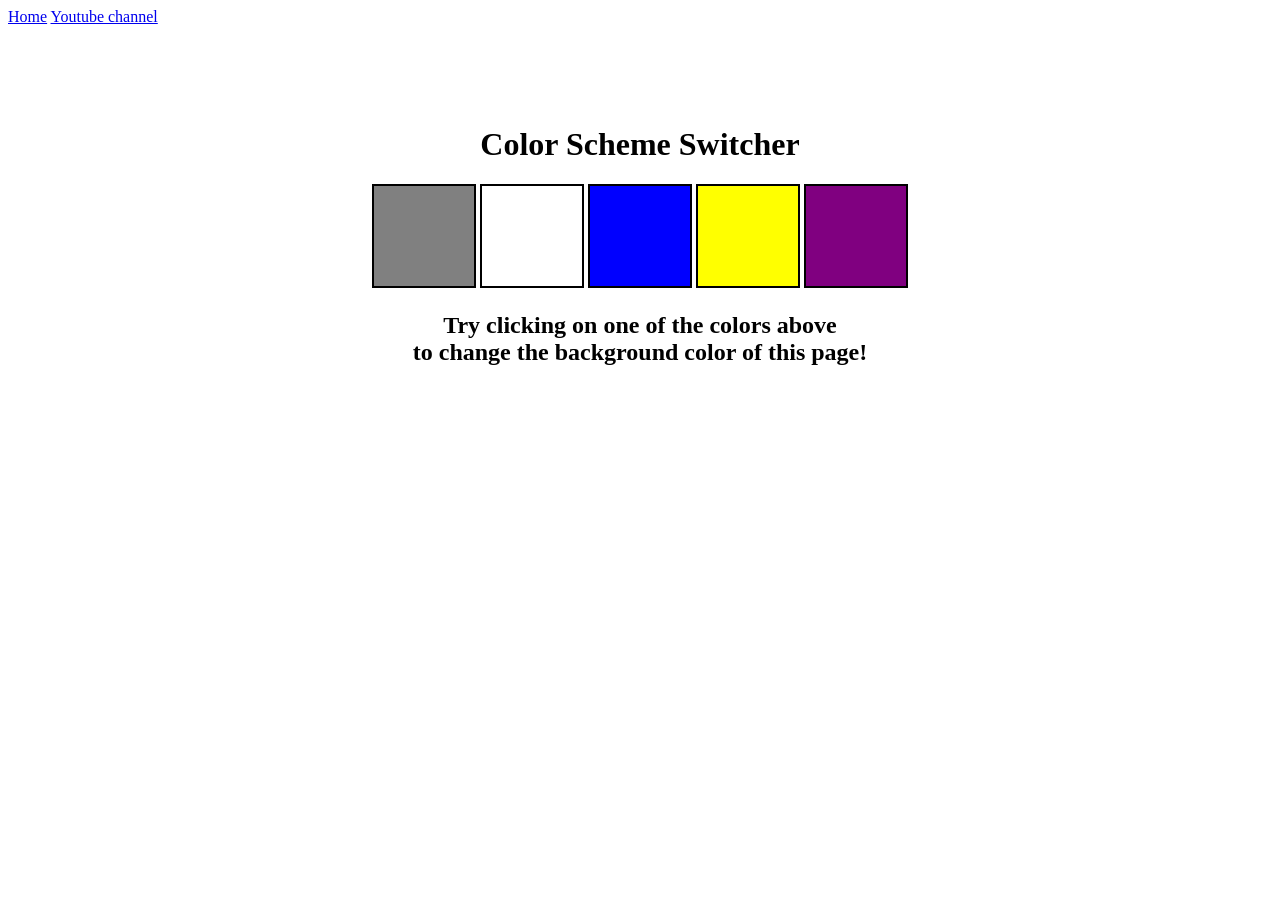
<file: 1-Color_changer/index.html>
<!DOCTYPE html>
<html lang="en">
  <head>
    <meta charset="UTF-8" />
    <meta name="viewport" content="width=device-width, initial-scale=1.0" />
    <meta http-equiv="X-UA-Compatible" content="ie=edge" />
    <link rel="stylesheet" href="style.css" />
    <!-- <link rel="stylesheet" href="../styles.css" /> -->
    <title>JavaScript Background Color Switcher</title>
  </head>
  <body>
    <nav>
      <a href="/" aria-current="page">Home</a>
      <a target="_blank" href="https://www.youtube.com/@chaiaurcode"
        >Youtube channel</a
      >
    </nav>
    <div class="canvas">
      <!-- <a
        style="
          background-color: #fff;
          padding: 10px 30px;
          border-radius: 8px;
          color: #212121;
          text-decoration: none;
          border: 2px solid #212121;
        "
        href="../index.html"
        >Back to Home Page</a
      > -->
      <h1>Color Scheme Switcher</h1>
      <span class="button" id="grey"></span>
      <span class="button" id="white"></span>
      <span class="button" id="blue"></span>
      <span class="button" id="yellow"></span>
      <span class="button" id="purple"></span>
      <h2>
        Try clicking on one of the colors above
        <span>to change the background color of this page!</span>
      </h2>
    </div>
    <script src="color.js"></script>
  </body>
</html>
</file>
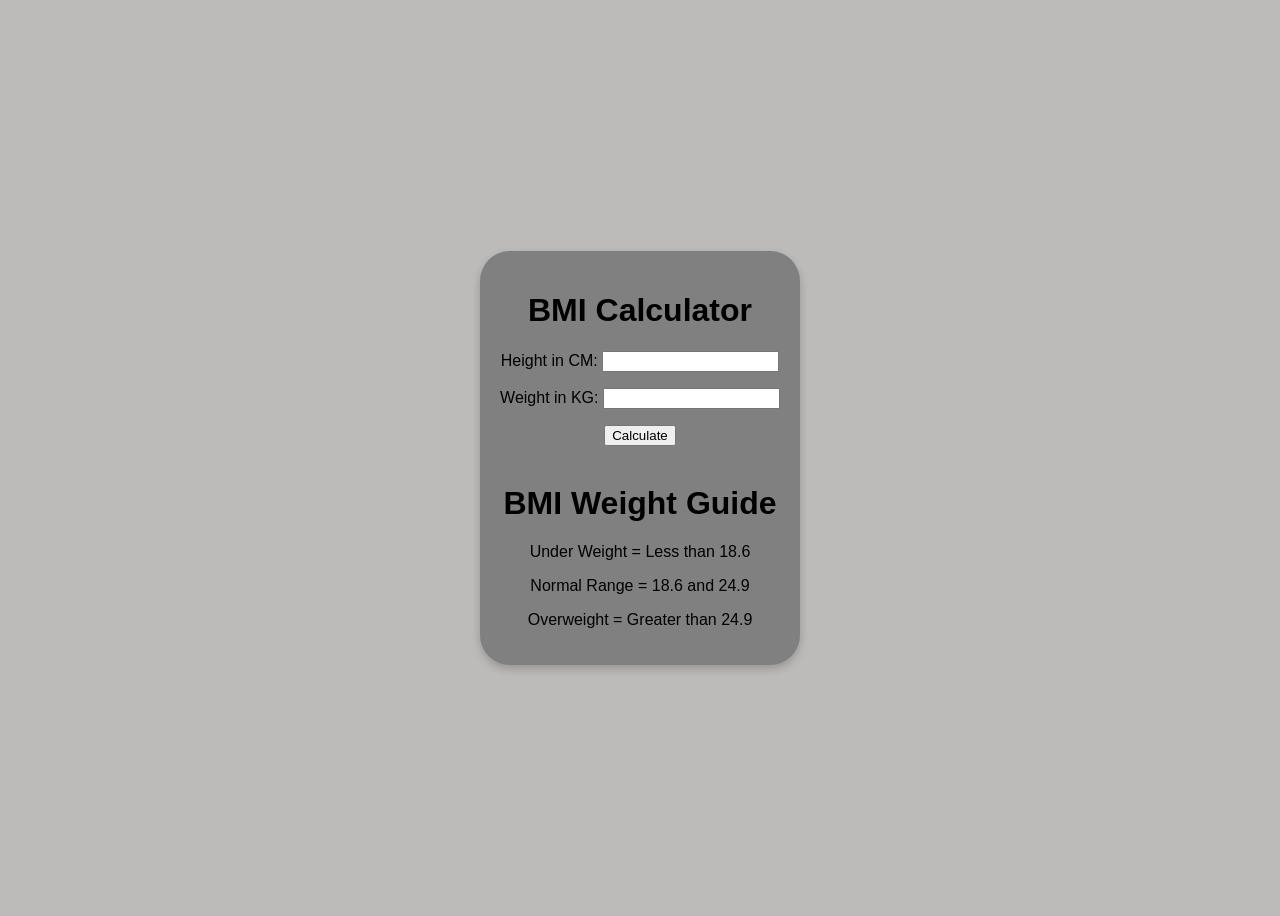
<file: 2-BMI_generator/index.html>
<!DOCTYPE html>
<html lang="en">
  <head>
    <meta charset="UTF-8" />
    <meta name="viewport" content="width=device-width, initial-scale=1.0" />
    <link rel="stylesheet" href="style.css" />
    <title>BMI Calculator</title>
  </head>
  <body>
    <div class="container">
      <h1>BMI Calculator</h1>
      <form>
      <p>
        <label for="">Height in CM: </label>
        <input type="text" id="height" />
      </p>
      <p>
        <label for="">Weight in KG: </label>
        <input type="text" id="weight" />
      </p>
      <button>Calculate</button>
      <br>
      <br>
      <div id="results"></div>
      <div id="resultguide"></div>
      <div id="weight-guide">
        <h1>BMI Weight Guide</h1>
        <p>Under Weight = Less than 18.6</p>
        <p>Normal Range = 18.6 and 24.9</p>
        <p>Overweight = Greater than 24.9</p>
      </div>
    </div>
    </form>
  </body>
  <script src="bmi.js"></script>
</html>
</file>
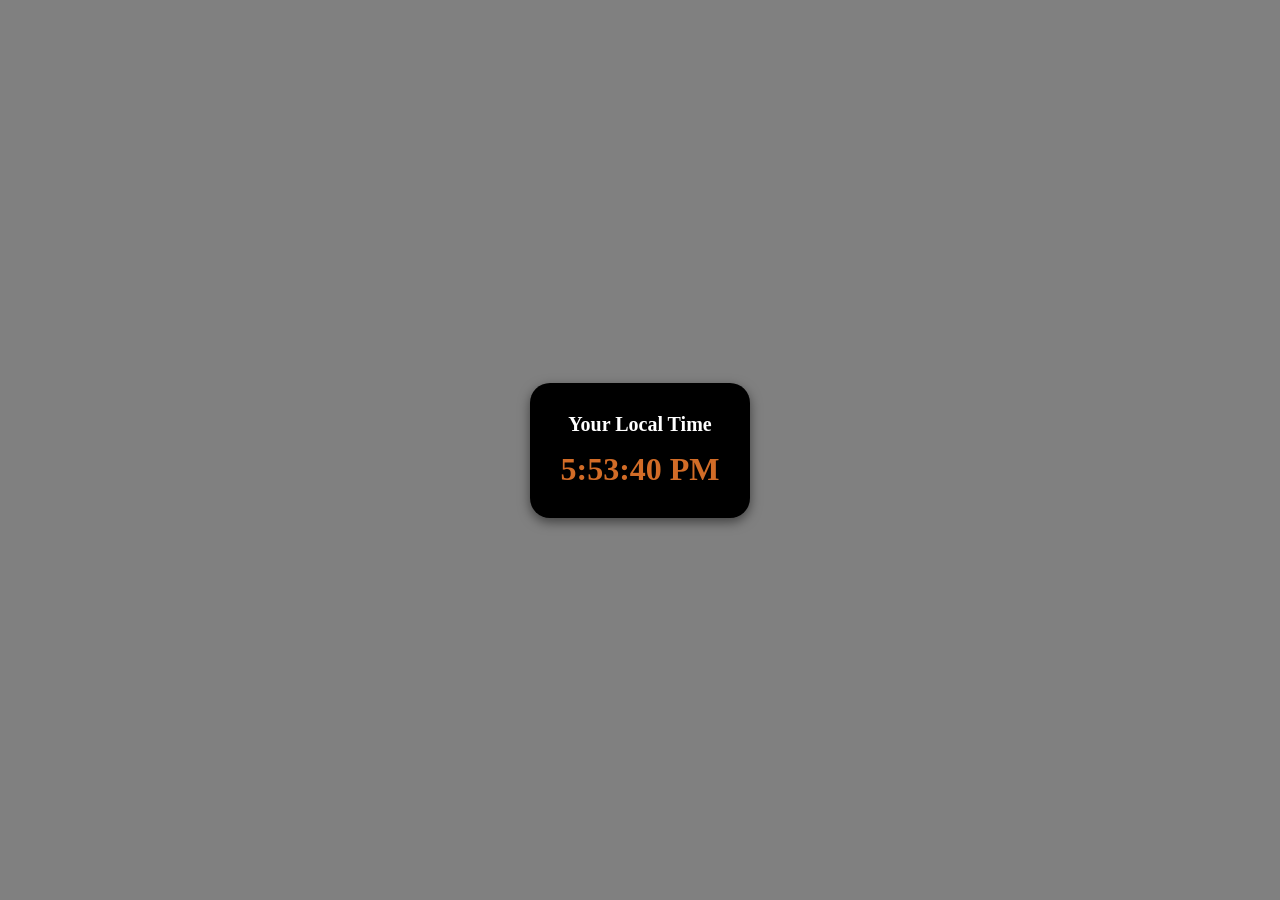
<file: 3-Digital_clock/index.html>
<!DOCTYPE html>
<html lang="en">
<head>
    <meta charset="UTF-8">
    <meta name="viewport" content="width=device-width, initial-scale=1.0">
    <link rel="stylesheet" href="style.css">
    <title>Document</title>
</head>
<body>
    <div class="center">
        <div id="banner"><span>Your Local Time</span></div>
        <div id="clock"></div>
    </div>
    
</body>
<script src="clock.js"></script>
</html>
</file>
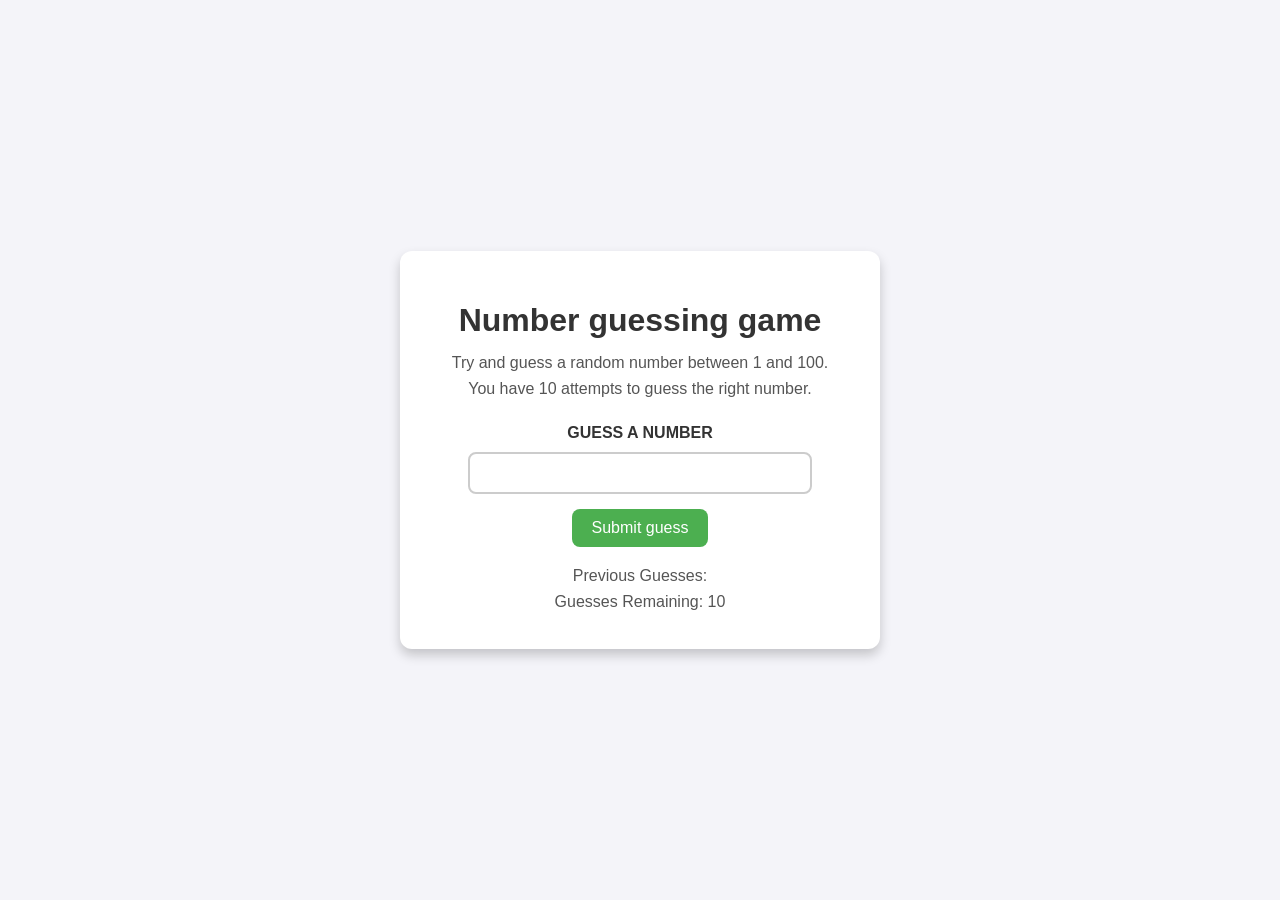
<file: 4-Guess_the_number/index.html>
<!DOCTYPE html>
<html lang="en">
<head>
    <meta charset="UTF-8">
    <meta name="viewport" content="width=device-width, initial-scale=1.0">
    <link rel="stylesheet" href="style.css">
    <title>Document</title>
</head>
<body>
    <div class="wrapper">
        <h1>Number guessing game</h1>
        <p>Try and guess a random number between 1 and 100.</p>
        <p>You have 10 attempts to guess the right number.</p>
        <br>
        <form class="form">
            <label for="guess field" id="guess">GUESS A NUMBER</label>
            <input type="text" id="guessfield" class="guessfield">
            <input type="submit" id="subt" value="Submit guess" class="guessSubmit">
        </form>

        <div class="resultParas">
            <p>Previous Guesses: <span class="guesses"></span></p>
            <p>Guesses Remaining: <span class="lastResult">10</span></p>
            <p class="lowOrHi"></p>
        </div>

    </div>
</body>
<script src="guess.js"></script>
</html>
</file>
<file: 1-Color_changer/style.css>
html {
  margin: 0;
}

span {
  display: block;
}
.canvas {
  margin: 100px auto 100px;
  width: 80%;
  text-align:center;
}

.button {
  width: 100px;
  height: 100px;
  border: solid black 2px;
  display: inline-block;
}

#grey {
  background: grey;
}

#white {
  background: white;
}
#blue {
  background: blue;
}
#yellow {
  background: yellow;
}
#purple {
  background: purple;
}
</file>
<file: 2-BMI_generator/style.css>
body {
  height: 100vh;
  display: flex; 
  justify-content: center; 
  align-items: center; 
  background-color: rgb(189, 186, 186); 
  font-family: Arial, sans-serif; 
}

.container {
  background-color: grey;
  text-align: center;
  padding: 20px;
  margin: 50px;
  border-radius: 30px;
  /* box-shadow: offset-x offset-y blur-radius color; */
  box-shadow: 0 4px 8px rgba(0, 0, 0, 0.2);
}

#results{
    color: white;
}
#resultguide{
    color: white;
}
</file>
<file: 3-Digital_clock/style.css>
body {
    background-color: grey;
    height: 100vh; /* takes full screen height */
    display: flex;
    justify-content: center;
    align-items: center;
    margin: 0; /* removes default body margin */
}

.center {
    background-color: black;
    padding: 30px;
    margin: 50px;
    text-align: center;
    border-radius: 20px;
    box-shadow: 0 4px 12px rgba(0, 0, 0, 0.5); /* softer shadow */
}

#banner {
    font-size: 20px;
    font-weight: bold;
    margin-bottom: 15px;
    color: white;
}

#clock {
    font-size: 32px;
    font-weight:bold;
    color: rgb(210, 108, 39);
}
</file>
<file: 4-Guess_the_number/style.css>
/* General body styling */
body {
    background-color: #f4f4f9;
    font-family: Arial, Helvetica, sans-serif;
    display: flex;
    justify-content: center;
    align-items: center;
    height: 100vh;
    margin: 0;
}

/* Wrapper box */
.wrapper {
    background-color: white;
    padding: 30px 40px;
    border-radius: 12px;
    box-shadow: 0 6px 12px rgba(0,0,0,0.2);
    text-align: center;
    max-width: 400px;
    width: 100%;
}

/* Heading */
.wrapper h1 {
    color: #333;
    margin-bottom: 15px;
}

/* Paragraph text */
.wrapper p {
    color: #555;
    margin: 8px 0;
}

/* Label */
label {
    font-weight: bold;
    color: #333;
    display: block;
    margin-bottom: 10px;
}

/* Input field */
.guessfield {
    padding: 10px;
    width: 80%;
    border: 2px solid #ccc;
    border-radius: 8px;
    margin-bottom: 15px;
    font-size: 16px;
    text-align: center;
}

/* Submit button */
.guessSubmit {
    padding: 10px 20px;
    border: none;
    background-color: #4CAF50;
    color: white;
    font-size: 16px;
    border-radius: 8px;
    cursor: pointer;
    transition: 0.3s;
}

.guessSubmit:hover {
    background-color: #45a049;
}

/* Result section */
.resultParas {
    margin-top: 20px;
    font-size: 16px;
    color: #222;
}
</file>
